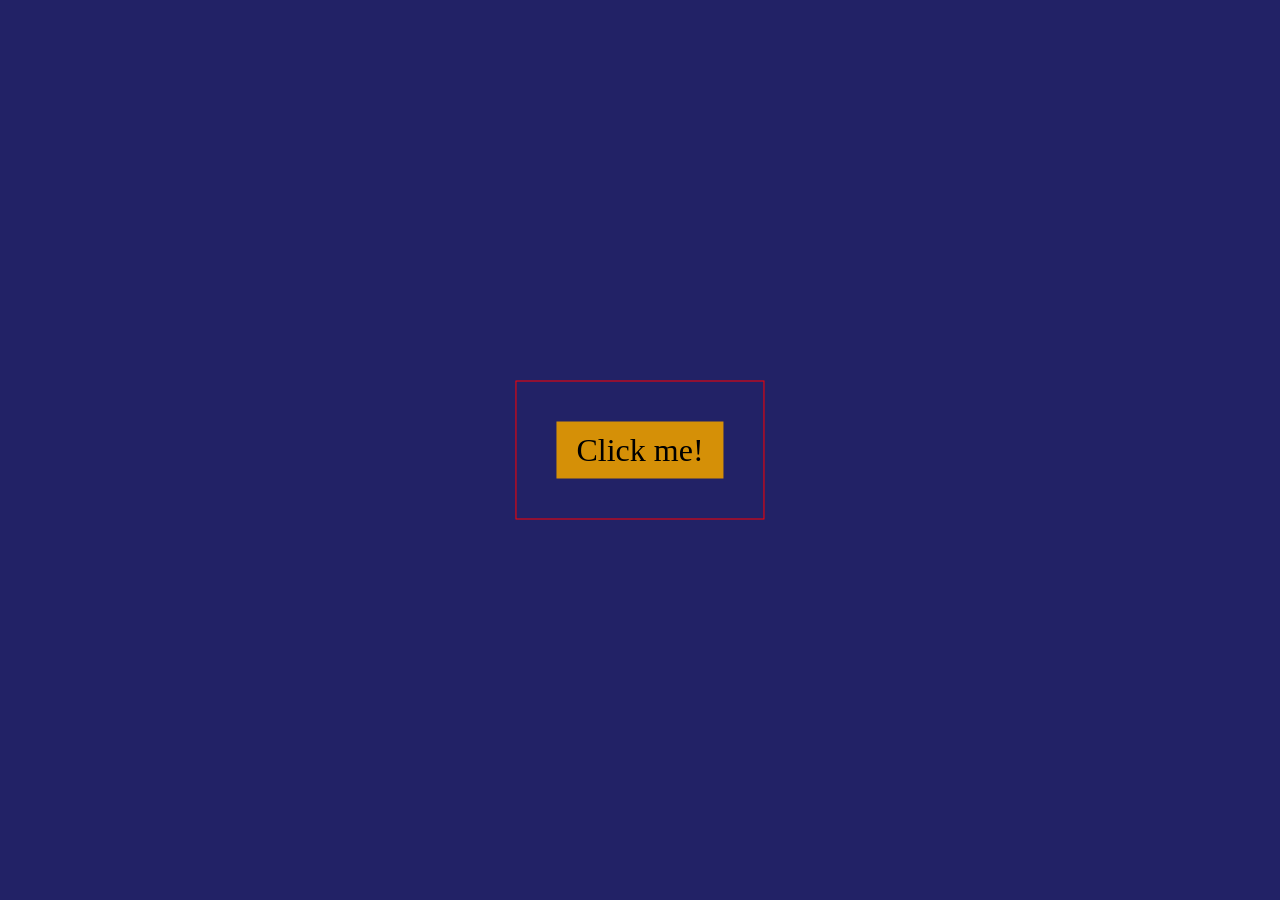
<file: Web_ClickMe/index.html>
<!DOCTYPE html>
<html lang="en">

    <head>
        <meta charset="UTF-8">
        <meta name="viewport" content="width=device-width, initial-scale=1.0">
        <title>Game: Click Me</title>
        <link rel="stylesheet" href="style.css">
        <script src="script.js"></script>
    </head>

    <body>
        <div class="universe">
            <div class="wrapper-btn">
                <div class="button">Click me!</div>
            </div>
        </div>
    </body>

</html>
</file>
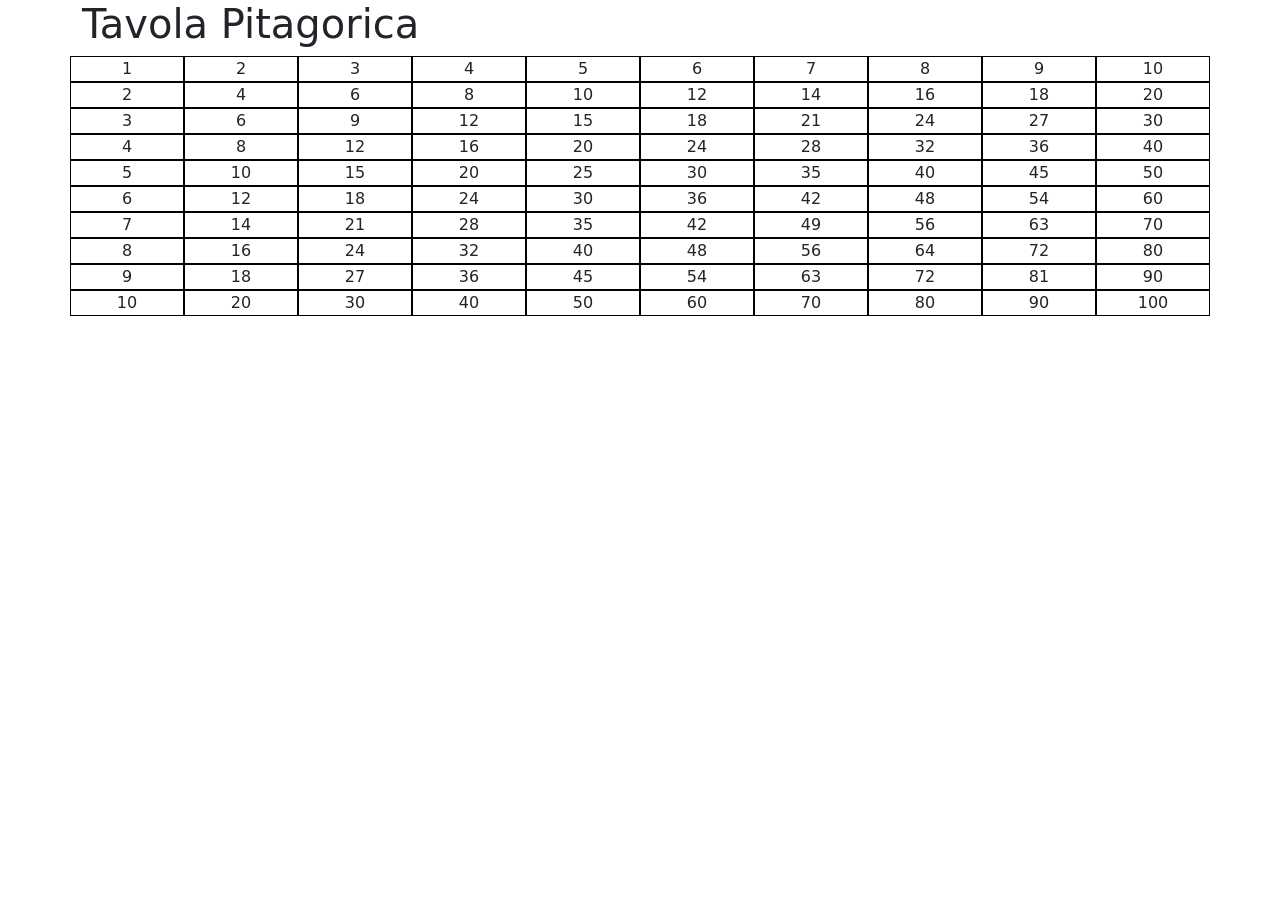
<file: Web_Tavp/index.html>
<html lang="en">
    <head>
        <meta charset="UTF-8">
        <meta name="viewport" content="width=device-width, initial-scale=1.0">
        <title>Tavola pitagorica</title>
        <link href="https://cdn.jsdelivr.net/npm/bootstrap@5.0.2/dist/css/bootstrap.min.css" rel="stylesheet" integrity="sha384-EVSTQN3/azprG1Anm3QDgpJLIm9Nao0Yz1ztcQTwFspd3yD65VohhpuuCOmLASjC" crossorigin="anonymous">
        <link rel="stylesheet" href="style.css">
        <script src="script.js"></script>
    </head>
    <body>
        <div class="container">
            <h1>Tavola Pitagorica</h1>
            <div class="table" id="tavp"></div>
        </div>
    </body>
</html>
</file>
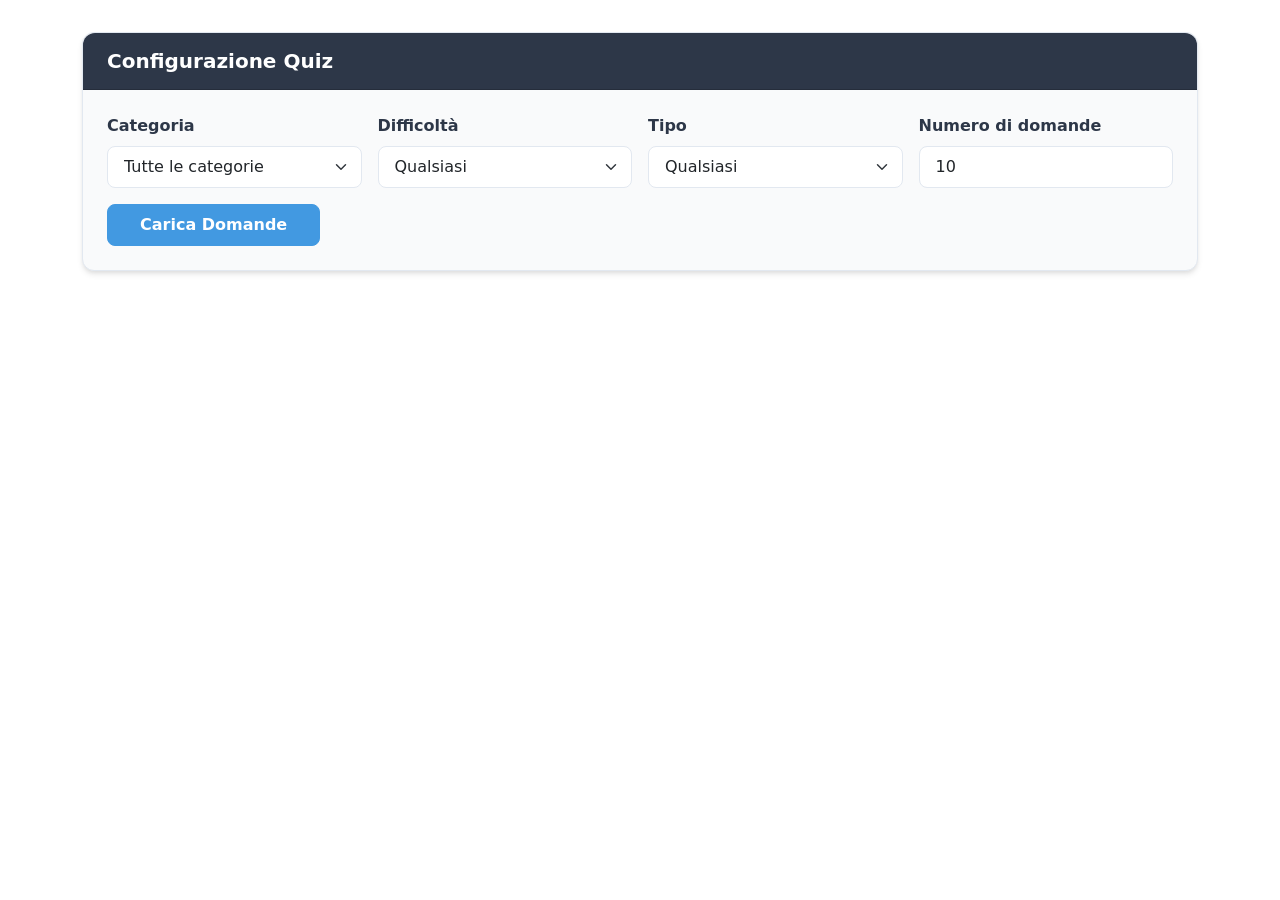
<file: Web/Web_Quiz/index.html>
<!DOCTYPE html>
<html lang="en">
    <head>
        <meta charset="UTF-8">
        <meta name="viewport" content="width=device-width, initial-scale=1.0">
        <title>Trivia</title>
        <link href="https://cdn.jsdelivr.net/npm/bootstrap@5.3.3/dist/css/bootstrap.min.css" rel="stylesheet" integrity="sha384-QWTKZyjpPEjISv5WaRU9OFeRpok6YctnYmDr5pNlyT2bRjXh0JMhjY6hW+ALEwIH" crossorigin="anonymous">
        <link rel="stylesheet" href="style.css">
        <script src="https://cdn.jsdelivr.net/npm/bootstrap@5.3.3/dist/js/bootstrap.bundle.min.js" integrity="sha384-YvpcrYf0tY3lHB60NNkmXc5s9fDVZLESaAA55NDzOxhy9GkcIdslK1eN7N6jIeHz" crossorigin="anonymous"></script>
        <script src="script.js"></script>
    </head>
    <body>
        <div id="loader" class="loader-container" style="position: absolute; top: 0; left: 0; height: 100vh; width: 100vw; transform: translate(-50%, -50%); display: none;">
            <div style="display: flex; justify-content: center; align-items: center; flex-direction: column;">
                <div class="spinner-border text-primary" role="status">
                    <span class="visually-hidden">Loading...</span>
                </div>
                <p class="mt-2">Caricamento domande in corso...</p>
            </div>
        </div>
        <div class="container">
            <div id="config-container" class="mb-4">
                <div class="card">
                    <div class="card-header">
                        <h5 class="mb-0">Configurazione Quiz</h5>
                    </div>
                    <div class="card-body">
                        <form id="quiz-config-form">
                            <div class="row g-3">
                                <div class="col-md-3">
                                    <label for="category-select" class="form-label">Categoria</label>
                                    <select class="form-select" id="category-select">
                                        <option value="">Tutte le categorie</option>
                                    </select>
                                </div>
                                <div class="col-md-3">
                                    <label for="difficulty-select" class="form-label">Difficoltà</label>
                                    <select class="form-select" id="difficulty-select">
                                        <option value="">Qualsiasi</option>
                                        <option value="easy">Facile</option>
                                        <option value="medium">Media</option>
                                        <option value="hard">Difficile</option>
                                    </select>
                                </div>
                                <div class="col-md-3">
                                    <label for="type-select" class="form-label">Tipo</label>
                                    <select class="form-select" id="type-select">
                                        <option value="">Qualsiasi</option>
                                        <option value="multiple">Scelta multipla</option>
                                        <option value="boolean">Vero/Falso</option>
                                    </select>
                                </div>
                                <div class="col-md-3">
                                    <label for="amount-input" class="form-label">Numero di domande</label>
                                    <input type="number" class="form-control" id="amount-input" min="1" max="50" value="10">
                                </div>
                            </div>
                            <div class="mt-3">
                                <button type="submit" class="btn btn-primary">Carica Domande</button>
                            </div>
                        </form>
                    </div>
                </div>
            </div>
            <div id="questions-container">
                <!-- Le domande verranno inserite qui dinamicamente -->
            </div>
        </div>
    </body>
</html>
</file>
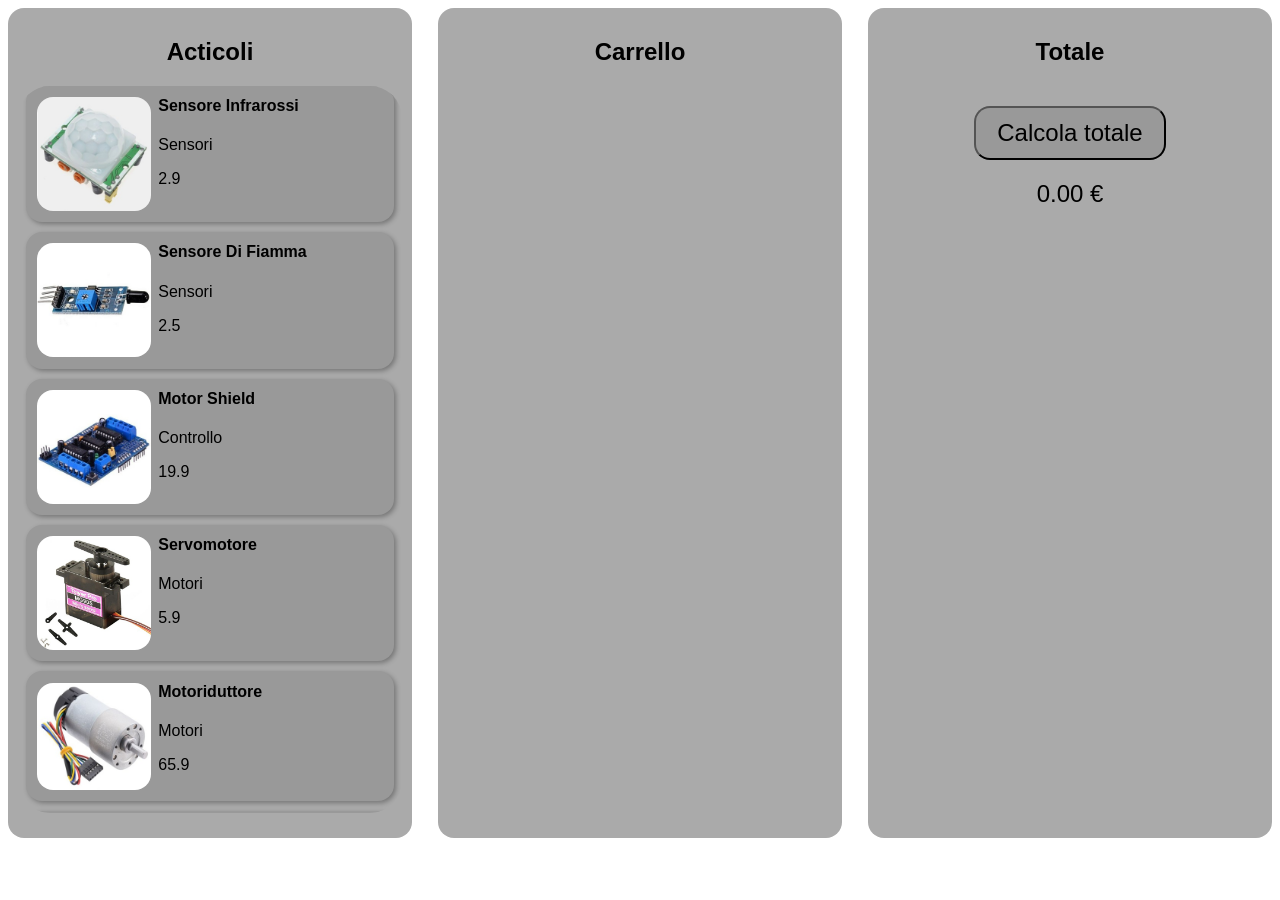
<file: Web/Verifiche/BruseganProvaA_2026_0225/BruseganProvaA/index.html>
<!-- Verifica A -->
<html lang="en">
    <head>
        <meta charset="UTF-8">
        <meta name="viewport" content="width=device-width, initial-scale=1.0">
        <title>Verifica Prova A - 2026_0225</title>
        <link rel="stylesheet" href="css/style.css">
        <script src="js/data.js"></script>
        <script src="js/script.js"></script>
    </head>
    <body>
        <main class="container">
            <section class="col">
                <h2>Acticoli</h2>
                
                <div class="article-list" id="buy">
                    <!--article class="card prodotto">
                        <img src="assets/images/Art1SensorePIR.jpg" alt="" srcset="">
                        <div>
                            <h4>nome</h4>
                            <p>categoria</p>
                            <p>prezzo</p>
                        </div>
                    </article-->
                </div>
            </section>

            <section class="col">
                <h2>Carrello</h2>

                <div class="article-list" id="carrello">
                    <!--article class="card prodotto removable">
                        <img src="assets/images/Art1SensorePIR.jpg" alt="" srcset="">
                        <div>
                            <h4>nome</h4>
                            <p>categoria</p>
                            <p>prezzo</p>
                        </div>
                        <button class="remove">X</button>
                    </article-->
                </div>
            </section>

            <section class="col">
                <h2>Totale</h2>
                <button id="calcolaPrezzo">Calcola totale</button>
                <div id="prezzoCalcolato">
                    0.00 €
                </div>
            </section>
        </main>
    </body>
</html>
</file>
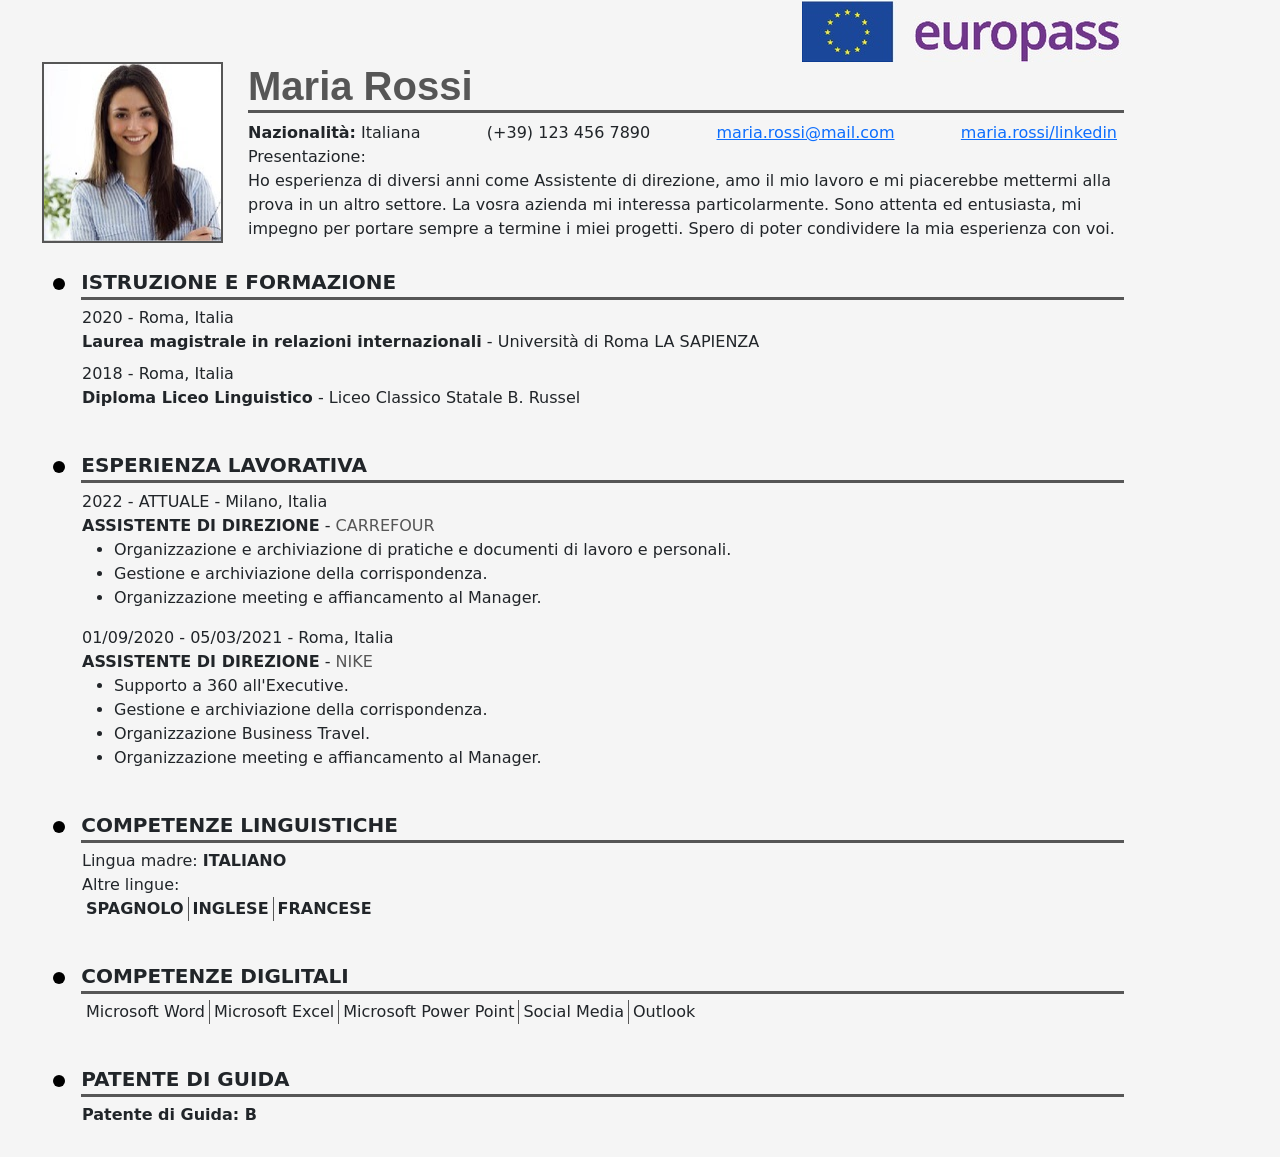
<file: Web_Curriculum/index_static.html>
<html lang="en">
    <head>
        <meta charset="UTF-8">
        <meta name="viewport" content="width=device-width, initial-scale=1.0">
        <title>Curriculum</title>
        <link rel="stylesheet" href="https://cdn.jsdelivr.net/npm/bootstrap@5.3.8/dist/css/bootstrap.min.css">
        <link rel="stylesheet" href="style.css">
    </head>
    <body>
        <div class="container">
            <div style="display: flex; justify-content: end;">
                <img src="LogoEuropass.jpg" alt="">
            </div>
            <div class="d-flex flex-column flex-sm-row">
                <img src="image.jpg" alt="" style="display: inline-block; border: 2px solid var(--gray-header); aspect-ratio: 1; height: 100%;"/>
                <div style="width: 100%; margin-left: 25px;">
                    <h1 class="cv-name">Maria Rossi</h1>
    
                    <div class="d-flex justify-content-between flex-wrap">
                        <div style="margin-right: 7px;"><b>Nazionalità:</b>&nbsp;Italiana</div>
                        <div style="margin-right: 7px;">(+39) 123 456 7890</div>
                        <div style="margin-right: 7px;"><a href="0:maria.rossi@mail.com">maria.rossi@mail.com</a></div>
                        <div style="margin-right: 7px;"><a href="https://maria.rossi/linkedin">maria.rossi/linkedin</a></div>
                    </div>
                    <p>
                        Presentazione: <br>
                        Ho esperienza di diversi anni come Assistente di direzione, amo il mio lavoro e mi
                        piacerebbe mettermi alla prova in un altro settore. La vosra azienda mi interessa
                        particolarmente. Sono attenta ed entusiasta, mi impegno per portare sempre a
                        termine i miei progetti. Spero di poter condividere la mia esperienza con voi.
                    </p>
                </div>
            </div>
    
            <div class="section">
                <div class="subtitle">
                    <div>
                        <svg>
                            <circle r="6px" cx="7px" cy="7px">
                        </svg>
                        <div class="st">Istruzione e formazione</div>
                    </div>
                </div>
                <div class="mb-2">
                    <span class="record-datetime">2020 - Roma, Italia</span> <br>
                    <span class="record-title">Laurea magistrale in relazioni internazionali</span> - 
                    <span class="record-subtitle">Università di Roma LA SAPIENZA</span>
                </div>
                <div class="mb-2">
                    <span class="datetime">2018 - Roma, Italia </span><br>
                    <span class="record-title">Diploma Liceo Linguistico</span> - 
                    <span class="record-subtitle">Liceo Classico Statale B. Russel</span>
                </div>
            </div>
    
            <div class="section">
                <div class="subtitle">
                    <div>
                        <svg>
                            <circle r="6px" cx="7px" cy="7px">
                        </svg>
                        <div class="st">Esperienza lavorativa</div>
                    </div>
                </div>
                <div class="mb-2">
                    <span class="record-datetime">2022 - ATTUALE - Milano, Italia</span> <br>

                    <span class="record-title">ASSISTENTE DI DIREZIONE</span> - <spam class="record-where">Carrefour</spam>
                    <ul>
                        <li>Organizzazione e archiviazione di pratiche e documenti di lavoro e personali.</li>
                        <li>Gestione e archiviazione della corrispondenza.</li>
                        <li>Organizzazione meeting e affiancamento al Manager.</li>
                    </ul>
                </div>
                <div class="mb-2">
                    <span class="record-datetime">01/09/2020 - 05/03/2021 - Roma, Italia</span> <br>
                    <span class="record-title">ASSISTENTE DI DIREZIONE</span> - <span class="record-where">Nike</span>
                    <ul>
                        <li>Supporto a 360 all'Executive.</li>
                        <li>Gestione e archiviazione della corrispondenza.</li>
                        <li>Organizzazione Business Travel.</li>
                        <li>Organizzazione meeting e affiancamento al Manager.</li>
                    </ul>
                </div>
            </div>
    
            <div class="section">
                <div class="subtitle">
                    <div>
                        <svg>
                            <circle r="6px" cx="7px" cy="7px">
                        </svg>
                        <div class="st">Competenze Linguistiche</div>
                    </div>
                </div>
                <div>
                    Lingua madre: <b>ITALIANO</b><br>
                    Altre lingue: <br>
                    <div class="h-list">
                        <div> <b>SPAGNOLO</b> </div>
                        <div> <b>INGLESE </b> </div>
                        <div> <b>FRANCESE</b> </div>
                    </div>
                </div>
            </div>
    
            <div class="section">
                <div class="subtitle">
                    <div>
                        <svg>
                            <circle r="6px" cx="7px" cy="7px">
                        </svg>
                        <div class="st">Competenze Diglitali</div>
                    </div>
                </div>
                <div>
                    <div class="h-list">
                        <div> Microsoft Word </div>
                        <div> Microsoft Excel </div>
                        <div> Microsoft Power Point </div>
                        <div> Social Media </div>
                        <div> Outlook </div>
                    </div>
                </div>
            </div>
    
            <div class="section">
                <div class="subtitle">
                    <div>
                        <svg>
                            <circle r="6px" cx="7px" cy="7px">
                        </svg>
                        <div class="st">Patente di Guida</div>
                    </div>
                </div>
                <div>
                    <b>Patente di Guida: B</b>
                </div>
            </div>
        </div>
        
        
    </body>
</html>
</file>
<file: Web_ClickMe/style.css>
body {
    margin: 0;
}
.universe {
    background: #226;
    width: 100vw;
    height: 100vh;
}

.wrapper-btn {
    position: absolute;
    top: 50%;
    left: 50%;
    transform: translate(-50%, -50%);
    padding: 40px; /* Overridden by JS */
    border: 1px solid red;
}

.button {
    font-size: 2rem;
    background: #d59007;
    padding: 10px 20px;
}
</file>
<file: Web_Tavp/style.css>
.col {
    text-align: center;
    border: 1px solid black;
}
</file>
<file: Web/Web_Quiz/style.css>
:root {
    --primary-color: #2d3748;
    --secondary-color: #4a5568;
    --success-bg: #c6f6d5;
    --success-text: #22543d;
    --success-border: #9ae6b4;
    --error-bg: #fed7d7;
    --error-text: #742a2a;
    --error-border: #feb2b2;
    --border-color: #e2e8f0;
    --background-color: #f9fafb;
    --hover-bg: #edf2f7;
}

* {
    box-sizing: border-box;
}

.loader-container {
    position: fixed;
    top: 0;
    left: 0;
    width: 100%;
    height: 100%;
    display: flex;
    flex-direction: column;
    justify-content: center;
    align-items: center;
    background-color: rgba(255, 255, 255, 0.9);
    z-index: 1000;
}

.box-domanda {
    border: 1px solid var(--border-color);
    max-width: 800px;
    width: 90%;
    margin: 2rem auto;
    padding: 1.5rem;
    border-radius: 12px;
    background-color: var(--background-color);
    box-shadow: 0 4px 6px -1px rgba(0, 0, 0, 0.1), 0 2px 4px -1px rgba(0, 0, 0, 0.06);
    transition: box-shadow 0.3s ease;
}

.box-domanda:hover {
    box-shadow: 0 10px 15px -3px rgba(0, 0, 0, 0.1), 0 4px 6px -2px rgba(0, 0, 0, 0.05);
}

/* Config form styles */
#config-container {
    max-width: 1200px;
    margin: 2rem auto;
}

#config-container .card {
    border: 1px solid var(--border-color);
    border-radius: 12px;
    background-color: var(--background-color);
    box-shadow: 0 4px 6px -1px rgba(0, 0, 0, 0.1), 0 2px 4px -1px rgba(0, 0, 0, 0.06);
}

#config-container .card-header {
    background-color: var(--primary-color);
    color: white;
    border-radius: 12px 12px 0 0 !important;
    padding: 1rem 1.5rem;
}

#config-container .card-header h5 {
    margin: 0;
    font-weight: 600;
}

#config-container .card-body {
    padding: 1.5rem;
}

#config-container .form-label {
    font-weight: 600;
    color: var(--primary-color);
    margin-bottom: 0.5rem;
}

#config-container .form-select,
#config-container .form-control {
    border: 1px solid var(--border-color);
    border-radius: 8px;
    padding: 0.5rem 1rem;
    min-height: 38px;
}

#config-container .form-select:focus,
#config-container .form-control:focus {
    border-color: #4299e1;
    box-shadow: 0 0 0 3px rgba(66, 153, 225, 0.2);
}

#config-container .btn-primary {
    background-color: #4299e1;
    border-color: #4299e1;
    padding: 0.5rem 2rem;
    font-weight: 600;
    border-radius: 8px;
    transition: all 0.2s ease;
}

#config-container .btn-primary:hover {
    background-color: #3182ce;
    border-color: #3182ce;
    transform: translateY(-1px);
    box-shadow: 0 4px 6px -1px rgba(49, 130, 206, 0.3);
}

@media (max-width: 768px) {
    #config-container {
        margin: 1rem auto;
        padding: 0 0.5rem;
    }

    #config-container .card-body {
        padding: 1rem;
    }

    #config-container .row.g-3 .col-md-3 {
        margin-bottom: 1rem;
    }
}

.domanda {
    font-size: 1.25rem;
    font-weight: 600;
    margin-bottom: 1.5rem;
    color: var(--primary-color);
    line-height: 1.5;
    letter-spacing: -0.025em;
}

.risposte {
    display: flex;
    flex-direction: column;
    gap: 0.75rem;
}

.risposte input[type="radio"] {
    position: absolute;
    opacity: 0;
    width: 0;
    height: 0;
}

.risposte label {
    display: flex;
    align-items: center;
    padding: 0.75rem 1rem 0.75rem 2.5rem;
    border: 1px solid var(--border-color);
    border-radius: 8px;
    cursor: pointer;
    transition: all 0.2s ease;
    background-color: white;
    margin-bottom: 0;
    position: relative;
    min-height: 44px;
}

.risposte label::before {
    content: '';
    position: absolute;
    left: 1rem;
    width: 20px;
    height: 20px;
    border: 2px solid #cbd5e0;
    border-radius: 50%;
    background-color: white;
    transition: all 0.2s ease;
}

.risposte input:checked + label::before {
    border-color: #4299e1;
}

.risposte input:checked + label::after {
    content: '';
    position: absolute;
    left: 1.25rem;
    width: 12px;
    height: 12px;
    border-radius: 50%;
    background-color: #4299e1;
}

.risposte label:hover::before {
    border-color: #4299e1;
}

.risposte label:hover {
    background-color: var(--hover-bg);
    border-color: #cbd5e0;
}

.risposte input:focus + label {
    outline: 2px solid #4299e1;
    outline-offset: 2px;
}

.box-domanda.correct {
    background-color: var(--success-bg);
    border-color: var(--success-border);
}

.box-domanda.wrong {
    background-color: var(--error-bg);
    border-color: var(--error-border);
}

label.correct {
    color: var(--success-text);
    font-weight: 600;
    border-color: var(--success-border);
    background-color: white;
}

label.wrong {
    color: var(--error-text);
    font-weight: 600;
    border-color: var(--error-border);
    background-color: white;
}

@media (max-width: 768px) {
    .box-domanda {
        width: 95%;
        padding: 1rem;
        margin: 1rem auto;
    }

    .domanda {
        font-size: 1.125rem;
    }
}
</file>
<file: Web/Verifiche/BruseganProvaA_2026_0225/BruseganProvaA/css/style.css>
:root {
    --primary: #00F;
    --secondary: #00ffdd;
    --accent: #FF0;
    --text: #000;
    --bg1: #FFF; /* Body bg*/
    --bg2: #AAA; /* Section bg */
    --bg3: #999;
    --bg3-hov: #c5c5c5;
    font-family: Arial, Helvetica, sans-serif;
}

main.container {
    background: var(--bg1);
    color: var(--text);
    
    /* Struttura */
    display: flex;
    justify-content: space-between;
}

section {
    background: var(--bg2);
    width: 30vw;
    height: 90vh;
    padding: 10px;

    /* Struttura */
    display: flex;
    justify-content: start;
    align-items: center;
    border-radius: 1rem;
}

.col {
    display: flex;
    flex-direction: column;
}

.article-list {
    display: flex;
    flex-direction: column;
    align-items: center;
    overflow: auto;
    margin-bottom: 15px;
    border-radius: 2rem;
}

.card {
    width: 90%;
    margin-bottom: 10px;
    background: var(--bg3);
    border-radius: 1rem;
    padding: .7rem;
    box-shadow: 2px 2px 5px rgba(0, 0, 0, 0.315);
}
.card.hover:hover {
    background: var(--bg3-hov);
}


.card.prodotto {
    display: flex;
    flex-direction: row;
    

    & > img {
        width: 33%;
        height: auto;
        margin-right: 7px;
        border-radius: 1rem;
    }

    & > div > h4 {
        margin-top: 0;
    }
    & > div > * {
        text-transform: capitalize;
    }
}


/* Remove */
.removable {
    position: relative;
}
.removable>button.remove{
    background: #ff2222; 
    border-radius: 50%; 
    aspect-ratio: 1; 
    width: 1.5rem; 
    position: absolute; 
    top: 0; 
    right: 0; 
    margin: 10px;
    border: 1px solid #740000;
}
.removable>button.remove:hover{
    background: #f17373; 
    border: 1px solid #b43535;
}


/* Totale */
#calcolaPrezzo {
    background: var(--bg3);
    width: 50%;
    font-size: 1.5rem;
    padding: .7rem;
    border-radius: 1rem;
    margin-top: 20px;
    margin-bottom: 20px;
}
#calcolaPrezzo:hover {
    background: var(--bg3-hov);
}

#prezzoCalcolato {
    font-size: 1.5rem;
}
</file>
<file: Web_Curriculum/style.css>
:root{
    --gray-header: #565656;
}
body {
    padding-left: 30px;
    padding-right: 9rem;
    background: #F5F5F5;
}

.cv-name {

    border-bottom: 3px solid var(--gray-header);
    color: var(--gray-header);
    width: 100%;
    font-family: Arial, Helvetica, sans-serif;
    font-weight: 700;
    height: fit-content;
    margin-top: 0;
}

.section {
    margin-bottom: 30px;
    & > .subtitle{
        padding-top: 10px;
        & > div{
            display: flex;
            
            & > svg {
                padding: 10px;
                width: 40px;
                aspect-ratio: 1;
            }
    
            & > .st {
                width: 100%;
                border-bottom: 3px solid #565656;
                height: fit-content;
                text-transform: uppercase;
                font-weight: 700;
                font-size: 20px;
            }
        }
    }

    & > *:not(.subtitle) {
        margin-left: 40px;

        & >.record-datetime {}

        & >.record-title {
            font-weight: bold;
        }
        
        & >.record-subtitle{}

        & >.record-where{
            text-transform: uppercase;
            color: var(--gray-header);
        }
    }
}

.h-list {
    display: flex;
    & > div:not(:last-child){
        border-right: 1px solid var(--gray-header);
    }
    & > div {
        padding: 0 4px;
    }
}
</file>
